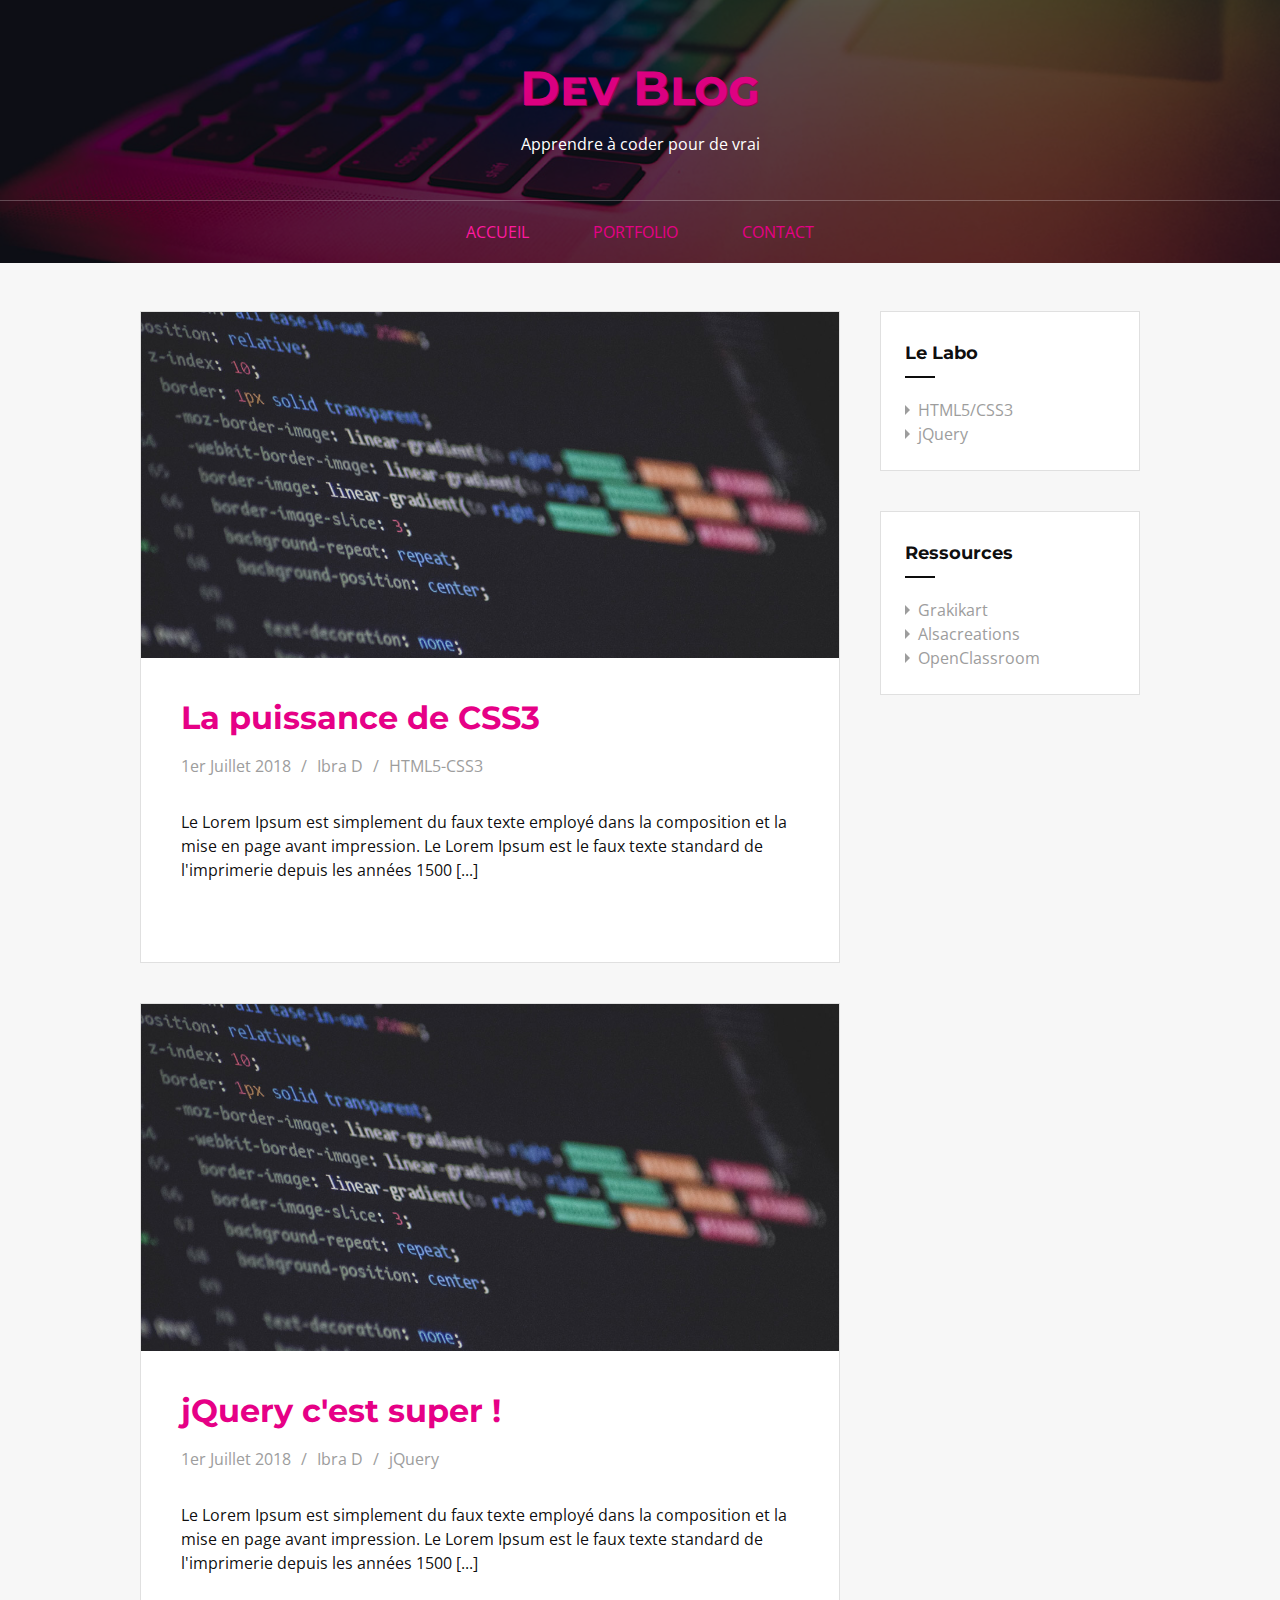
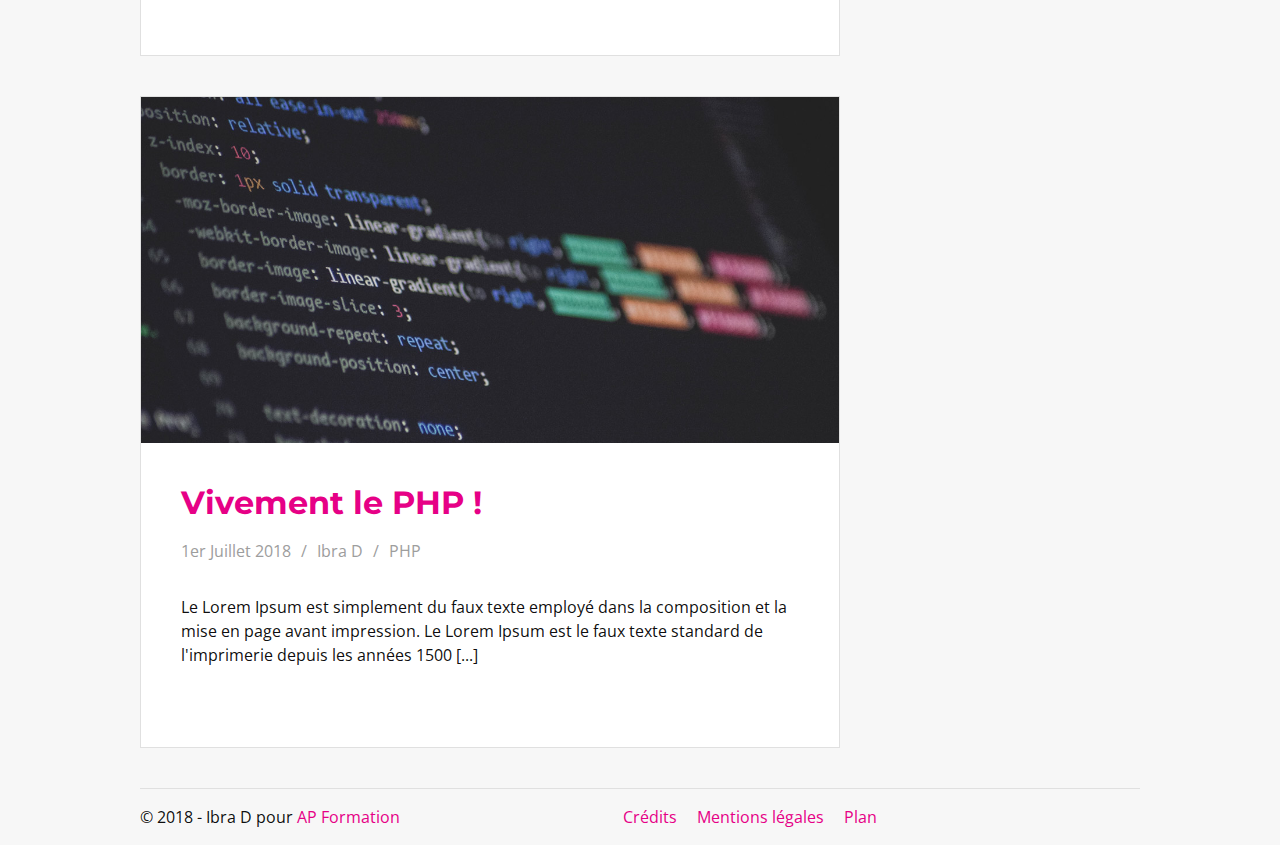
<file: index.html>
<!DOCTYPE html>
<html lang="fr">

<head>
    <meta charset="UTF-8" />
    <meta name="description"
        content="Tutos, conseils astuces pour les Webmasters en HTML5/CSS3, jQuery, WordPress..." />
    <meta name="viewport" content="width=device-width, initial-scale=1.0">
    <title>Accueil &lowast; Le blog des développeurs web</title>
    <link rel="shortcut icon" href="favicon.ico" />
    <link rel="stylesheet" href="css/reset.css" />
    <link rel="stylesheet" href="css/blog_style.css" />
    <link rel="stylesheet" href="css/mobile-blog_style.css">
    <link href="https://fonts.googleapis.com/css?family=Montserrat:300,400,700%7COpen+Sans" rel="stylesheet">
    <link rel="stylesheet" href="https://use.fontawesome.com/releases/v5.1.0/css/all.css"
        integrity="sha384-lKuwvrZot6UHsBSfcMvOkWwlCMgc0TaWr+30HWe3a4ltaBwTZhyTEggF5tJv8tbt" crossorigin="anonymous">
    <link rel="stylesheet" type="text/css" href="css/tooltipster.bundle.min.css" />
    <link rel="stylesheet" href="css/tooltipster-sideTip-shadow.min.css">
    <!--[if lt IE 9]>
<script
src="https://cdnjs.cloudflare.com/ajax/libs/html5shiv/3.7.3/html5shiv.min.js">
</script>
<![endif]-->




</head>

<body id="top">
    <!-- Début entete-->
    <header class="fond">
        <div class="conteneur">
            <div id="entete">
                <h1 class="logo"><a href="index.html">Dev Blog</a></h1>
                <p>Apprendre à coder pour de vrai </p>
            </div>

        </div>

        <nav id="menu">
            <ul>
                <li><a class="actif" href="index.html">Accueil</a></li>
                <li><a href="portfolio.html">Portfolio</a></li>
                <li><a href="contact.html">Contact</a></li>
            </ul>
        </nav>

        <nav id="menu-mobile">
            <i class="fas fa-bars"></i>
            <ul>
                <li><a class="actif" href="index.html">Accueil</a></li>
                <li><a href="portfolio.html">Portfolio</a></li>
                <li><a href="contact.html">Contact</a></li>
            </ul>
        </nav>





    </header>
    <!-- Fin entete-->
    <!-- Début conteneur principal-->
    <main class="principal conteneur flex">
        <!-- Liste des articles-->
        <section id="page">
            <!-- Article 1-->
            <article class="index">
                <a href="la-puissance-de-css3.html">
                    <img src="img/css3.jpg" alt="article sur le langage CSS3">
                </a>
                <div class="presentation">
                    <h2>
                        <a href="la-puissance-de-css3.html">La puissance de CSS3</a>
                    </h2>
                    <p class="infos">
                        <span>1er Juillet 2018</span>/<span><a href="#">Ibra D</a></span>/<span><a
                                href="#">HTML5-CSS3</a></span>
                    </p>
                    <p>
                        Le Lorem Ipsum est simplement du faux texte employé dans la composition et la mise en page avant
                        impression. Le Lorem Ipsum est le faux texte standard de l'imprimerie depuis les années 1500
                        [...]
                    </p>

                </div>
            </article>
            <!-- Fin article 1-->
            <!-- Article 2-->
            <article class="index">
                <a href="#"><img src="img/css3.jpg" alt="CSS3"></a>
                <div class="presentation">
                    <h2>
                        <a href="#">jQuery c'est super !</a>
                    </h2>
                    <p class="infos">
                        <span>1er Juillet 2018</span>/<span><a href="#">Ibra D</a></span>/<span><a
                                href="#">jQuery</a></span>
                    </p>
                    <p>
                        Le Lorem Ipsum est simplement du faux texte employé dans la composition et la mise en page avant
                        impression. Le Lorem Ipsum est le faux texte standard de l'imprimerie depuis les années 1500
                        [...]
                    </p>

                </div>
            </article>
            <!-- Fin article 2-->

            <!-- Article 3-->
            <article class="index">
                <a href="#"><img src="img/css3.jpg" alt="CSS3"></a>
                <div class="presentation">
                    <h2>
                        <a href="#">Vivement le PHP !</a>
                    </h2>
                    <p class="infos">
                        <span>1er Juillet 2018</span>/<span><a href="#">Ibra D</a></span>/<span><a
                                href="#">PHP</a></span>
                    </p>
                    <p>
                        Le Lorem Ipsum est simplement du faux texte employé dans la composition et la mise en page avant
                        impression. Le Lorem Ipsum est le faux texte standard de l'imprimerie depuis les années 1500
                        [...]
                    </p>

                </div>
            </article>
            <!-- Fin article 3-->
        </section>
        <!-- Fin liste des articles -->

        <!-- Début colonne-->
        <aside id="colonne">
            <div class="widget">
                <h3>Le Labo</h3>
                <nav>
                    <ul>
                        <li>
                            <a class="tooltip" title="Zone d'expérimentations HTML/CSS"
                                href="zone-html5.html">HTML5/CSS3</a>
                        </li>
                        <li>
                            <a class="tooltip" title="Faisons des bidouilles en jQuery"
                                href="zone-jquery.html">jQuery</a>
                        </li>
                    </ul>
                </nav>
            </div>
            <div class="widget">
                <h3>Ressources</h3>
                <ul>
                    <li>
                        <a class="tooltip" href="https://www.grafikart.fr/" target="_blank"
                            title="Des super tutos en vidéo">Grakikart</a>
                    </li>
                    <li>
                        <a class="tooltip" href="https://www.alsacreations.com/" target="_blank"
                            title="Les pros du CSS">Alsacreations</a>
                    </li>
                    <li>
                        <a class="tooltip" href="https://openclassrooms.com/dashboard" target="_blank"
                            title="De nombreuses formations de qualité">OpenClassroom</a>
                    </li>
                </ul>
            </div>
        </aside>
        <!-- Fin colonne-->
    </main>
    <!-- Fin conteneur principal-->

    <!-- Début pied de page-->
    <footer class="conteneur">
        <div id="pied" class="flex">
            <small>&copy; 2018 - Ibra D pour <a href="#">AP Formation</a></small>
            <nav id="menu-pied">
                <ul>
                    <li><a href="#">Crédits</a></li>
                    <li><a href="#">Mentions légales</a></li>
                    <li><a href="#">Plan</a></li>
                </ul>
            </nav>

            <ul>
                <li><a href="#"><i class="fab fa-facebook-square fa-lg"></i></a></li>
                <li><a href="#"><i class="fab fa-twitter-square fa-lg"></i></a></li>
                <li><a href="#"><i class="fab fa-linkedin fa-lg"></i></a></li>
            </ul>

        </div>
    </footer>
    <!-- Fin pied de page-->



    <!-- DEBUT JAVASCRIPT-->
    <!-- Bibliotheque jQuery -->
    <script type="text/javascript" src="js/jquery-1.12.4.min.js"></script>

    <!-- Script perso -->
    <script type="text/javascript" src="js/blog_scripts.js"></script>

    <!-- Infobulles-->
    <script type="text/javascript" src="js/tooltipster.bundle.min.js"></script>



    <!-- FIN JAVASCRIPT-->

    <a href="#top" class="top js-scrollTo">
        <i class="fa-lg fas fa-chevron-up"></i>
    </a>
</body>

</html>
</file>
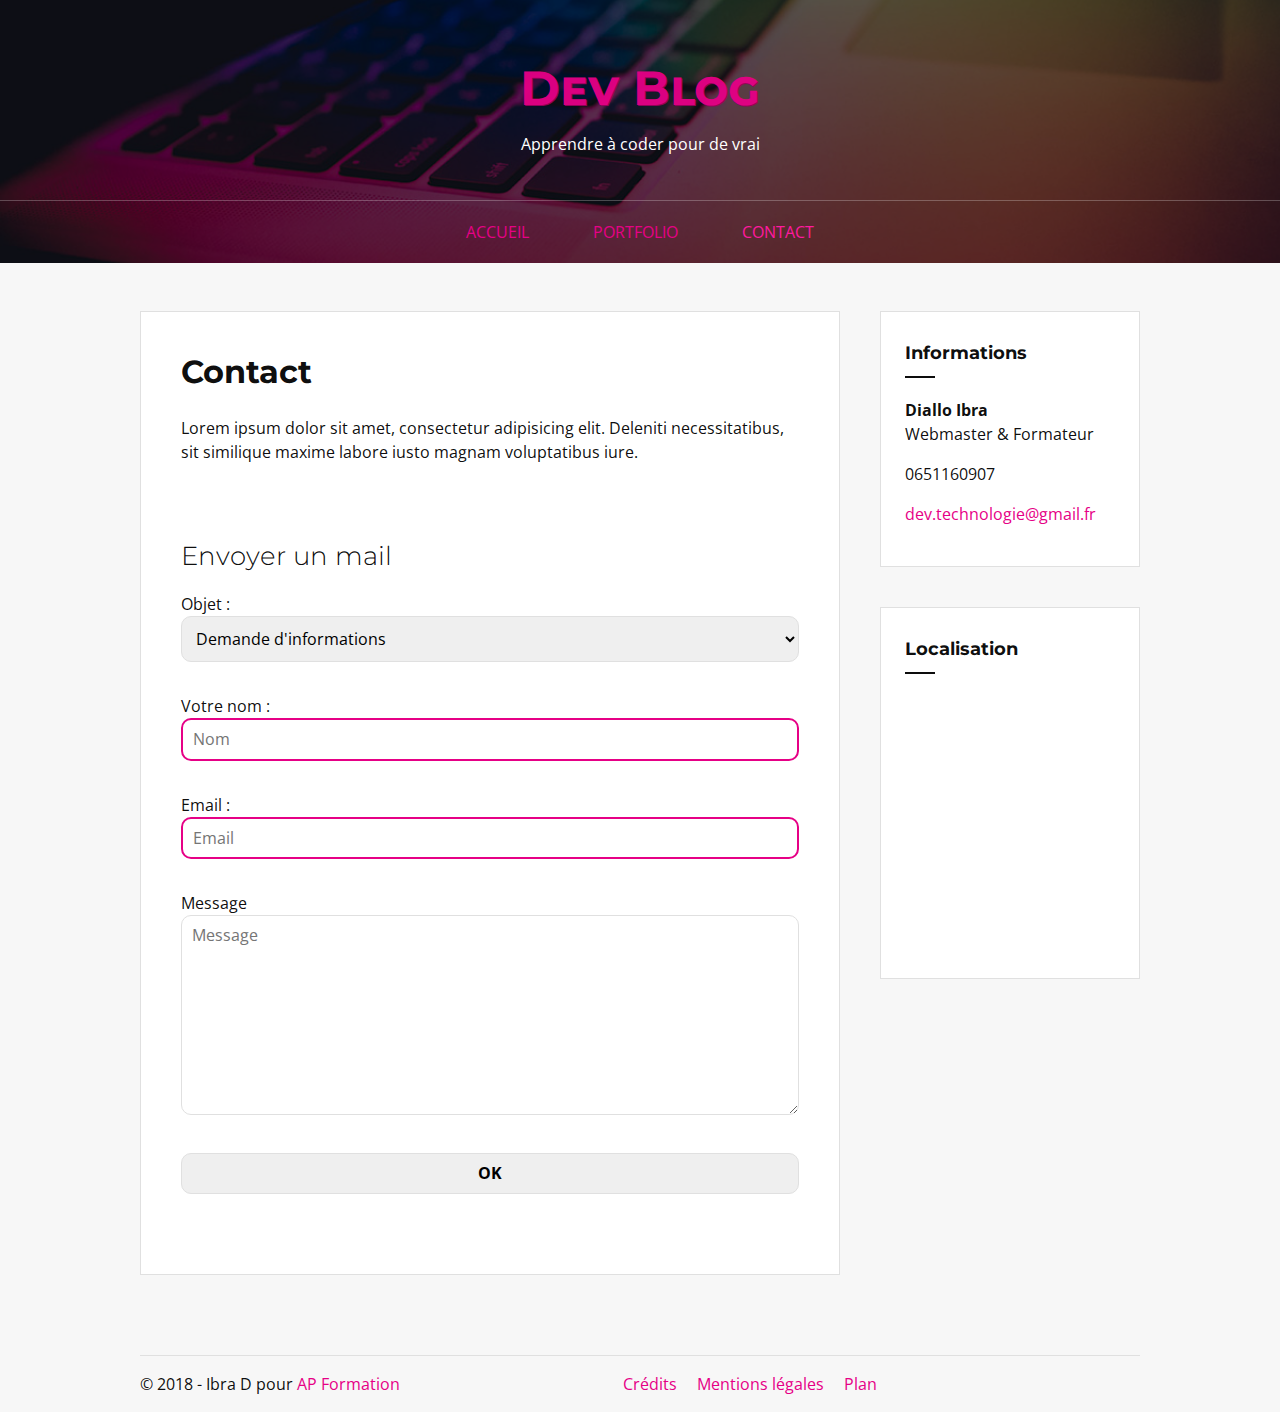
<file: contact.html>
<!DOCTYPE html>
<html lang="fr">

<head>
    <meta charset="UTF-8" />
    <meta name="description" content="Contacter l'artiste" />
    <meta name="viewport" content="width=device-width, initial-scale=1.0">
    <title>Contact &lowast; Le blog des développeurs web</title>
    <link rel="shortcut icon" href="favicon.ico" />
    <link rel="stylesheet" href="css/reset.css" />
    <link rel="stylesheet" href="css/blog_style.css" />
    <link rel="stylesheet" href="css/mobile-blog_style.css">
    <link href="https://fonts.googleapis.com/css?family=Montserrat:300,400,700%7COpen+Sans" rel="stylesheet">
    <link rel="stylesheet" href="https://use.fontawesome.com/releases/v5.1.0/css/all.css"
        integrity="sha384-lKuwvrZot6UHsBSfcMvOkWwlCMgc0TaWr+30HWe3a4ltaBwTZhyTEggF5tJv8tbt" crossorigin="anonymous">


    <!--[if lt IE 9]>
<script
src="https://cdnjs.cloudflare.com/ajax/libs/html5shiv/3.7.3/html5shiv.min.js">
</script>
<![endif]-->
</head>

<body id="top">
    <!-- Début entete-->
    <header class="fond">
        <div class="conteneur">
            <div id="entete">
                <div class="logo"><a href="index.html">Dev Blog</a></div>
                <p>Apprendre à coder pour de vrai</p>
            </div>

        </div>
        <nav id="menu">
            <ul>
                <li><a href="index.html">Accueil</a></li>
                <li><a href="portfolio.html">Portfolio</a></li>
                <li><a class="actif" href="contact.html">Contact</a></li>
            </ul>
        </nav>

        <nav id="menu-mobile">
            <i class="fas fa-bars"></i>
            <ul>
                <li><a class="actif" href="index.html">Accueil</a></li>
                <li><a href="portfolio.html">Portfolio</a></li>
                <li><a href="contact.html">Contact</a></li>
            </ul>
        </nav>
    </header>
    <!-- Fin entete-->
    <!-- Début conteneur principal-->
    <main class="principal conteneur flex">
        <!-- Liste des articles-->
        <article id="page" class="inter">
            <h1>Contact</h1>
            <p>Lorem ipsum dolor sit amet, consectetur adipisicing elit. Deleniti necessitatibus, sit similique maxime
                labore iusto magnam voluptatibus iure.</p>
            <h2>Envoyer un mail</h2>
            <!-- Début formulaire-->
            <div class="formulaire">
                <form action="php/insertion_agent.php" method="post">
                    <!--section 1-->
                    <p>
                        <!--Liste déroulante-->
                        <label for="civilite">Objet :</label>
                        <select id="civilite">
                            <option value="info" selected="selected">Demande d'informations</option>
                            <option value="devis">Demande de devis</option>
                            <option value="autre">Autre</option>
                        </select>
                    </p>

                    <p>
                        <!--Texte (une ligne simle)-->
                        <label for="nom_agent">Votre nom :</label>
                        <input type="text" name="nom_agent" id="nom_agent" placeholder="Nom" required="required" />
                    </p>

                    <p>
                        <!--Email (obligatoire)-->
                        <label for="email">Email :</label>
                        <input type="email" id="email" name="email" placeholder="Email" required />
                    </p>

                    <p>
                        <label for="message">Message</label>
                        <textarea name="message" id="message" placeholder="Message"></textarea>
                    </p>

                    <!--Fin section 2-->

                    <input type="submit" value="OK" />


                </form>
            </div>
            <!--Fin formulaire-->

        </article>
        <!-- Fin liste des articles -->

        <!-- Début colonne-->
        <aside id="colonne">
            <div class="widget">
                <h3>Informations</h3>


                <p>
                    <strong><i class="fas fa-user"></i> Diallo Ibra</strong><br /> Webmaster & Formateur
                </p>
                <p><i class=" fas fa-mobile-alt"></i> 0651160907</p>
                <p><i class="far fa-envelope"></i> <a href="mailto:mail@contact.fr">dev.technologie@gmail.fr</a></p>


            </div>

            <div class="widget">
                <h3>Localisation</h3>
                <iframe
                    src="https://www.google.com/maps/embed?pb=!1m18!1m12!1m3!1d2890.0864372912956!2d1.4003133154955167!3d43.58391587912362!2m3!1f0!2f0!3f0!3m2!1i1024!2i768!4f13.1!3m3!1m2!1s0x12aebba8eead12fb%3A0xef020371ce180798!2sAP+Formation!5e0!3m2!1sfr!2sfr!4v1529660545483"
                    width="500" height="260" frameborder="0" style="border:0" allowfullscreen></iframe>
            </div>

        </aside>
        <!-- Fin colonne-->
    </main>
    <!-- Fin conteneur principal-->

    <!-- Début pied de page-->
    <footer class="conteneur">
        <div id="pied" class="flex">
            <small>&copy; 2018 - Ibra D pour <a href="#">AP Formation</a></small>
            <nav id="menu-pied">
                <ul>
                    <li><a href="#">Crédits</a></li>
                    <li><a href="#">Mentions légales</a></li>
                    <li><a href="#">Plan</a></li>
                </ul>
            </nav>

            <ul>
                <li><a href="#"><i class="fab fa-facebook-square fa-lg"></i></a></li>
                <li><a href="#"><i class="fab fa-twitter-square fa-lg"></i></a></li>
                <li><a href="#"><i class="fab fa-linkedin fa-lg"></i></a></li>
            </ul>

        </div>
    </footer>
    <!-- Fin pied de page-->
    <a title="haut de page" href="#top" class="top js-scrollTo">
        <i class="fas fa-chevron-up fa-lg"></i>
    </a>
    <!-- DEBUT JAVASCRIPT-->
    <!-- Bibliotheque jQuery -->
    <script type="text/javascript" src="js/jquery-1.12.4.min.js"></script>

    <!-- Script perso -->
    <script type="text/javascript" src="js/blog_scripts.js"></script>

    <!-- Infobulles-->
    <script type="text/javascript" src="js/tooltipster.bundle.min.js"></script>
    <!-- FIN JAVASCRIPT-->

</body>

</html>
</file>
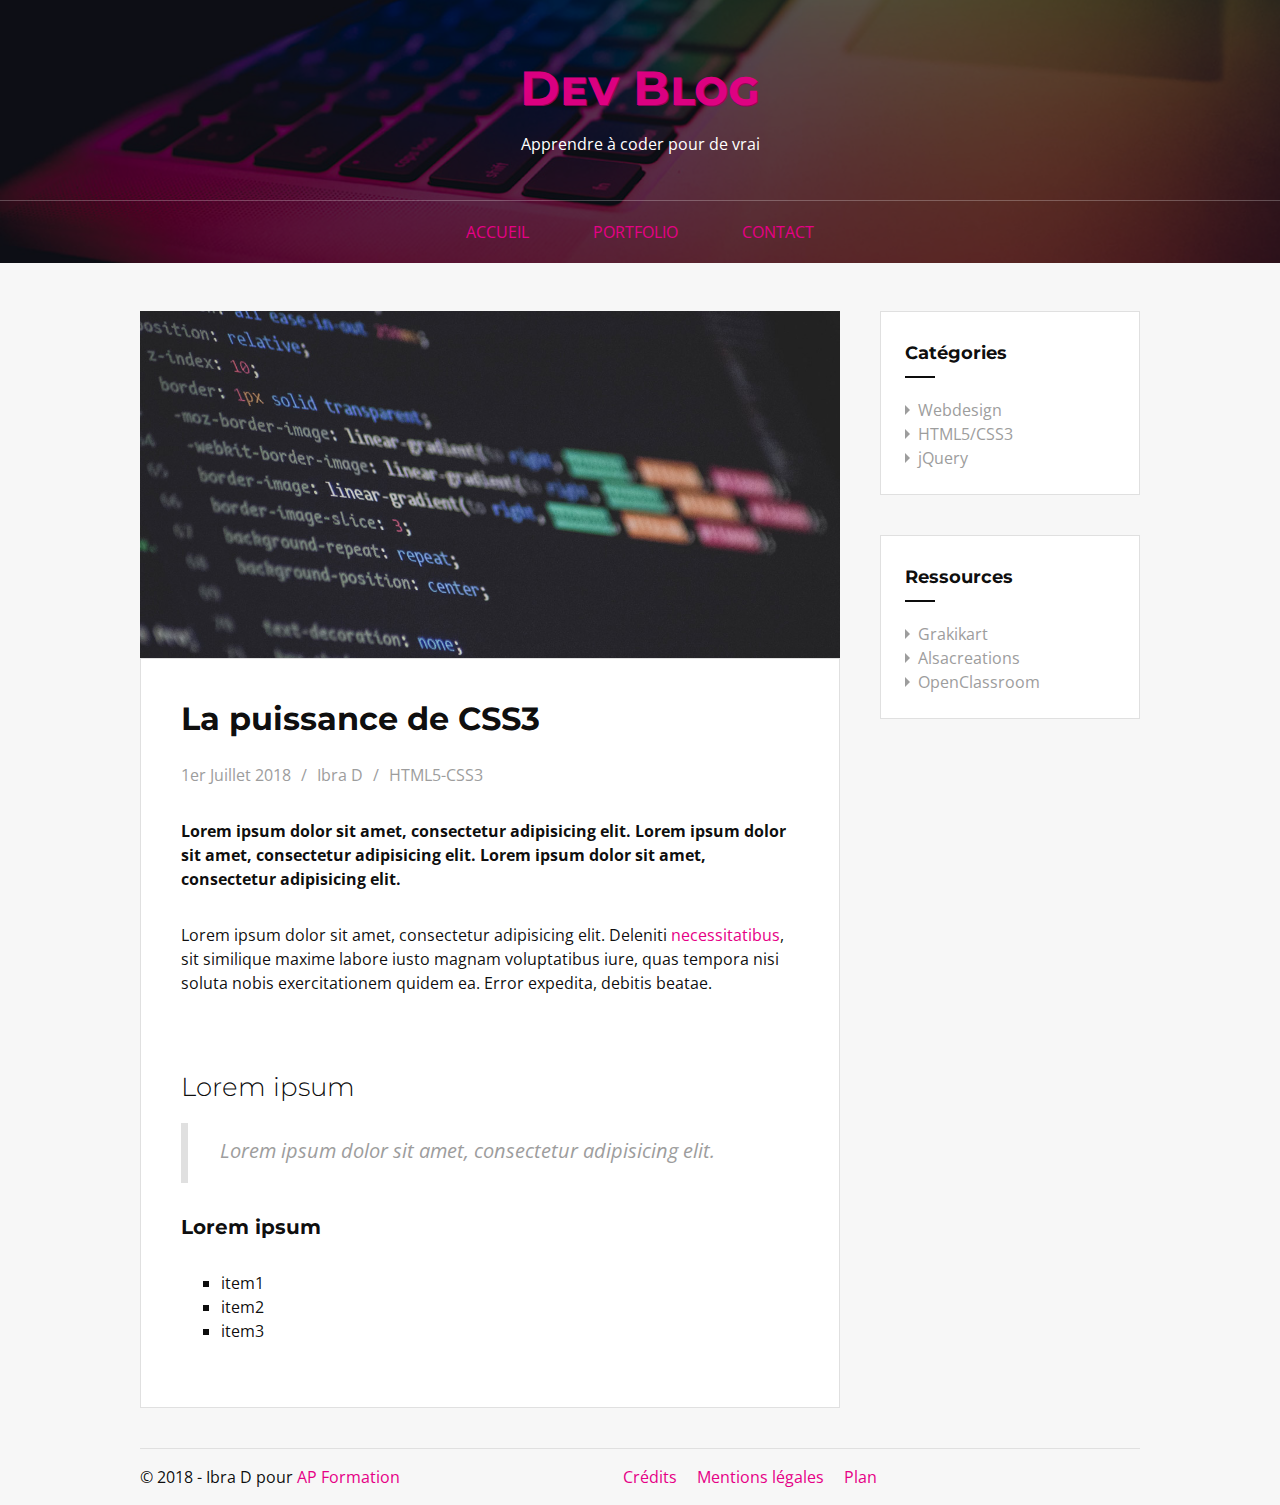
<file: la-puissance-de-css3.html>
<!DOCTYPE html>
<html lang="fr">

<head>
    <meta charset="UTF-8" />
    <meta name="description" content="Réalisations d'un webmaster.." />
    <meta name="viewport" content="width=device-width, initial-scale=1.0">
    <title>La puissance de CSS3 &lowast; Le blog des développeurs web</title>
    <link rel="shortcut icon" href="favicon.ico" />
    <link rel="stylesheet" href="css/reset.css" />
    <link rel="stylesheet" href="css/blog_style.css" />
    <link rel="stylesheet" href="css/mobile-blog_style.css">
    <link href="https://fonts.googleapis.com/css?family=Montserrat:300,400,700%7COpen+Sans" rel="stylesheet">
    <link rel="stylesheet" href="https://use.fontawesome.com/releases/v5.1.0/css/all.css"
        integrity="sha384-lKuwvrZot6UHsBSfcMvOkWwlCMgc0TaWr+30HWe3a4ltaBwTZhyTEggF5tJv8tbt" crossorigin="anonymous">
    <!--[if lt IE 9]>
<script
src="https://cdnjs.cloudflare.com/ajax/libs/html5shiv/3.7.3/html5shiv.min.js">
</script>
<![endif]-->
</head>

<body id="top">
    <!-- Début entete-->
    <header class="fond">
        <div class="conteneur">
            <div id="entete">
                <div class="logo"><a href="index.html">Dev Blog</a></div>
                <p>Apprendre à coder pour de vrai</p>
            </div>

        </div>
        <nav id="menu">
            <ul>
                <li><a href="index.html">Accueil</a></li>
                <li><a href="portfolio.html">Portfolio</a></li>
                <li><a href="contact.html">Contact</a></li>
            </ul>
        </nav>
        <nav id="menu-mobile">
            <i class="fas fa-bars"></i>
            <ul>
                <li><a class="actif" href="index.html">Accueil</a></li>
                <li><a href="portfolio.html">Portfolio</a></li>
                <li><a href="contact.html">Contact</a></li>
            </ul>
        </nav>
    </header>
    <!-- Fin entete-->
    <!-- Début conteneur principal-->
    <main class="principal conteneur flex">
        <!-- Liste des articles-->
        <article id="page">
            <img src="img/css3.jpg" alt="Illustration langage CSS3">
            <div class="inter">
                <h1>La puissance de CSS3</h1>
                <p class="infos">
                    <span>1er Juillet 2018</span>/<span><a href="#">Ibra D</a></span>/<span><a
                            href="#">HTML5-CSS3</a></span>
                </p>
                <p><strong>Lorem ipsum dolor sit amet, consectetur adipisicing elit. Lorem ipsum dolor sit amet,
                        consectetur adipisicing elit. Lorem ipsum dolor sit amet, consectetur adipisicing elit.</strong>
                </p>
                <p>Lorem ipsum dolor sit amet, consectetur adipisicing elit. Deleniti <a href="#">necessitatibus</a>,
                    sit similique maxime labore iusto magnam voluptatibus iure, quas tempora nisi soluta nobis
                    exercitationem quidem ea. Error expedita, debitis beatae.</p>

                <h2>Lorem ipsum</h2>
                <blockquote>
                    <p>Lorem ipsum dolor sit amet, consectetur adipisicing elit.</p>
                </blockquote>

                <h3>Lorem ipsum</h3>
                <ul>
                    <li>item1</li>
                    <li>item2</li>
                    <li>item3</li>
                </ul>

            </div>
        </article>
        <!-- Fin liste des articles -->

        <!-- Début colonne-->
        <aside id="colonne">
            <div class="widget">
                <h3>Catégories</h3>
                <nav>
                    <ul>
                        <li>
                            <a href="#">Webdesign</a>

                        </li>
                        <li>
                            <a href="#">HTML5/CSS3</a>

                        </li>
                        <li>
                            <a href="#">jQuery</a>
                        </li>
                    </ul>
                </nav>
            </div>

            <div class="widget">
                <h3>Ressources</h3>
                <ul>
                    <li>
                        <a href="#">Grakikart</a>
                    </li>
                    <li>
                        <a href="#">Alsacreations</a>
                    </li>
                    <li>
                        <a href="#">OpenClassroom</a>
                    </li>
                </ul>
            </div>
        </aside>
        <!-- Fin colonne-->
    </main>
    <!-- Fin conteneur principal-->

    <!-- Début pied de page-->
    <footer class="conteneur">
        <div id="pied" class="flex">
            <small>&copy; 2018 - Ibra D pour <a href="#">AP Formation</a></small>
            <nav id="menu-pied">
                <ul>
                    <li><a href="#">Crédits</a></li>
                    <li><a href="#">Mentions légales</a></li>
                    <li><a href="#">Plan</a></li>
                </ul>
            </nav>

            <ul>
                <li><a href="#"><i class="fab fa-facebook-square fa-lg"></i></a></li>
                <li><a href="#"><i class="fab fa-twitter-square fa-lg"></i></a></li>
                <li><a href="#"><i class="fab fa-linkedin fa-lg"></i></a></li>
            </ul>

        </div>
    </footer>
    <a title="haut de page" href="#top" class="top js-scrollTo">
        <i class="fas fa-chevron-up fa-lg"></i>
    </a>
    <!-- DEBUT JAVASCRIPT-->
    <!-- Bibliotheque jQuery -->
    <script type="text/javascript" src="js/jquery-1.12.4.min.js"></script>

    <!-- Script perso -->
    <script type="text/javascript" src="js/blog_scripts.js"></script>

    <!-- Infobulles-->
    <script type="text/javascript" src="js/tooltipster.bundle.min.js"></script>


    <!-- FIN JAVASCRIPT-->


</body>

</html>
</file>
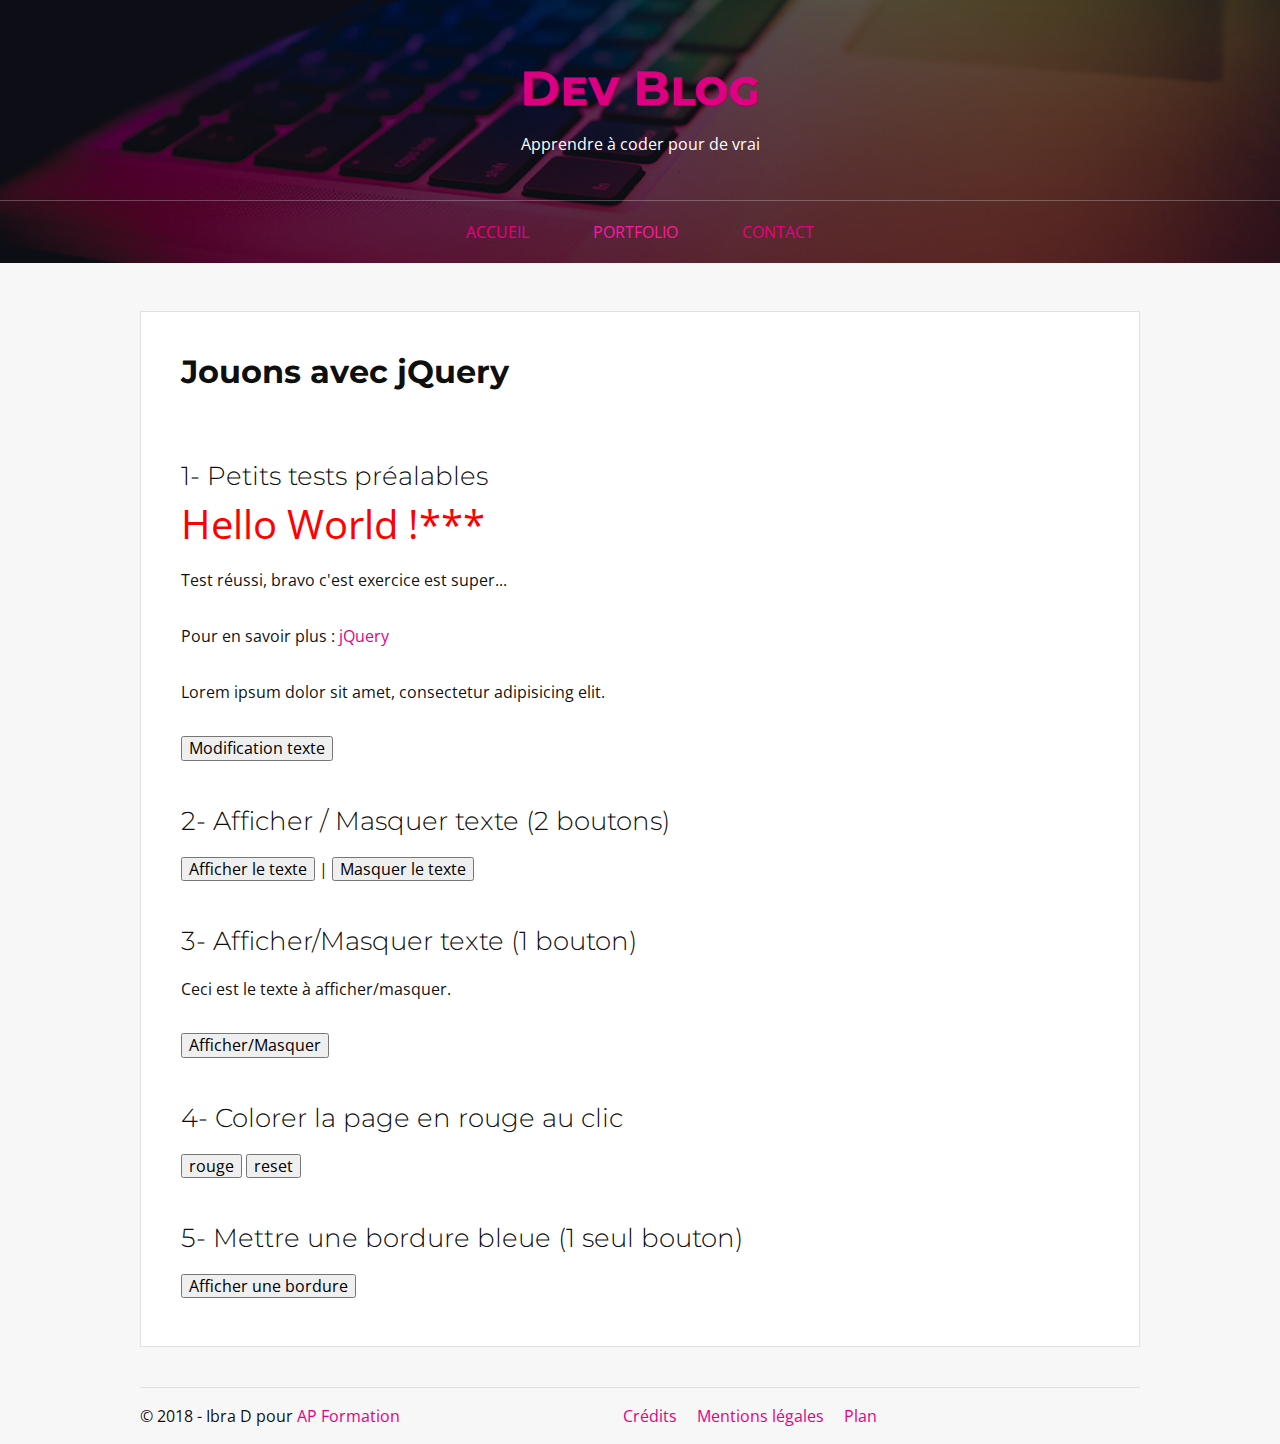
<file: zone-jquery.html>
<!DOCTYPE html>
<html lang="fr">

<head>
    <meta charset="UTF-8" />
    <meta name="description" content="Réalisations d'un webmaster.." />
    <meta name="viewport" content="width=device-width, initial-scale=1.0">
    <title>Zone jQuery &lowast; Le blog des développeurs web</title>
    <link rel="shortcut icon" href="favicon.ico" />
    <link rel="stylesheet" href="css/reset.css" />
    <link rel="stylesheet" href="css/blog_style.css" />
    <link rel="stylesheet" href="css/mobile-blog_style.css">
    <link href="https://fonts.googleapis.com/css?family=Montserrat:300,400,700%7COpen+Sans" rel="stylesheet">
    <link rel="stylesheet" href="https://use.fontawesome.com/releases/v5.1.0/css/all.css"
        integrity="sha384-lKuwvrZot6UHsBSfcMvOkWwlCMgc0TaWr+30HWe3a4ltaBwTZhyTEggF5tJv8tbt" crossorigin="anonymous">
    <!--[if lt IE 9]>
<script
src="https://cdnjs.cloudflare.com/ajax/libs/html5shiv/3.7.3/html5shiv.min.js">
</script>
<![endif]-->
</head>

<body id="top">
    <!-- Début entete-->
    <header class="fond">
        <div class="conteneur">
            <div id="entete">
                <div class="logo"><a href="index.html">Dev Blog</a></div>
                <p>Apprendre à coder pour de vrai</p>
            </div>
        </div>

        <nav id="menu">
            <ul>
                <li><a href="index.html">Accueil</a></li>
                <li><a class="actif" href="portfolio.html">Portfolio</a></li>
                <li><a href="contact.html">Contact</a></li>
            </ul>
        </nav>
        <nav id="menu-mobile">
            <i class="fas fa-bars"></i>
            <ul>
                <li><a class="actif" href="index.html">Accueil</a></li>
                <li><a href="portfolio.html">Portfolio</a></li>
                <li><a href="contact.html">Contact</a></li>
            </ul>
        </nav>
    </header>
    <!-- Fin entete-->
    <!-- Début conteneur principal-->
    <main class="principal conteneur">
        <!-- Liste des articles-->
        <article id="pleine-page" class="inter">
            <h1>Jouons avec jQuery</h1>
            <h2>1- Petits tests préalables</h2>
            <p id="demo1">Du texte manipulé avec Jquery !</p>

            <p>Pour en savoir plus : <a target="_blank" href="https://jquery.com/">jQuery</a></p>

            <p class="intro">
                Lorem ipsum dolor sit amet, consectetur adipisicing elit.
            </p>

            <button id="modif">Modification texte</button>

            <h2>2- Afficher / Masquer texte (2 boutons)</h2>
            <div class="boite">
                <p>Ceci est le texte à afficher/masquer.</p>
            </div>
            <button class="afficher">Afficher le texte</button> |
            <button class="masquer">Masquer le texte</button>


            <h2>3- Afficher/Masquer texte (1 bouton)</h2>
            <div class="boite2">
                <p>Ceci est le texte à afficher/masquer.</p>
            </div>
            <button class="afficher2">Afficher/Masquer</button>


            <h2>4- Colorer la page en rouge au clic</h2>
            <button class="bg-rouge">rouge</button>
            <button class="reset">reset</button>


            <h2>5- Mettre une bordure bleue (1 seul bouton)</h2>
            <button class="border-btn">Afficher une bordure</button>

        </article>
        <!-- Fin liste des articles -->


    </main>
    <!-- Fin conteneur principal-->

    <!-- Début pied de page-->
    <footer class="conteneur">
        <div id="pied" class="flex">
            <small>&copy; 2018 - Ibra D pour <a href="#">AP Formation</a></small>
            <nav id="menu-pied">
                <ul>
                    <li><a href="#">Crédits</a></li>
                    <li><a href="#">Mentions légales</a></li>
                    <li><a href="#">Plan</a></li>
                </ul>
            </nav>

            <ul>
                <li><a href="#"><i class="fab fa-facebook-square fa-lg"></i></a></li>
                <li><a href="#"><i class="fab fa-twitter-square fa-lg"></i></a></li>
                <li><a href="#"><i class="fab fa-linkedin fa-lg"></i></a></li>
            </ul>

        </div>
    </footer>
    <!-- Fin pied de page-->
    <a title="haut de page" href="#top" class="top js-scrollTo">
        <i class="fas fa-chevron-up fa-lg"></i>
    </a>

    <!-- DEBUT JAVASCRIPT-->
    <!-- Bibliotheque jQuery -->
    <script type="text/javascript" src="js/jquery-1.12.4.min.js"></script>

    <!-- Script perso -->
    <script type="text/javascript" src="js/blog_scripts.js"></script>

    <!-- Script de tests sur zone jquery -->
    <script type="text/javascript" src="js/zone_scripts.js"></script>
    <!-- Infobulles-->
    <script type="text/javascript" src="js/tooltipster.bundle.min.js"></script>

    <!-- FIN JAVASCRIPT-->

</body>

</html>
</file>
<file: css/blog_style.css>
/***************************************************
CSS BLOG DES WEBMASTERS
***************************************************/

/***************************************************
GLOBAL
***************************************************/

* {
    box-sizing: border-box;
}

.clear {
    clear: both;
}

.clearfix:before,
.clearfix:after {
    content: "";
    display: table;
}

.clearfix:after {
    clear: both;
}

img,
iframe,
video {
    max-width: 100%;
    vertical-align: middle;
}

.flex {
    display: flex;
    justify-content: space-between;
    flex-wrap: wrap;
}

a,
.widget .fa-envelope + a {
    text-decoration: none;
    color: rgb(230, 0, 134);
    transition: all 0.8s ease;
}

body {
    font-family: 'Open Sans', sans-serif;
    color: rgba(0, 0, 0, 0.95);
    font-size: 1rem;
    line-height: 150%;
    background-color: rgba(0, 0, 0, 0.03);

}

.centre {
    text-align: center;
}

.border50 {
    border-radius: 50%;
}

nav ul {
    padding: 0;
    margin: 0;
    list-style: none;
}

/***************************************************
STRUCTURE
***************************************************/

.fond {
    background-image: url(../img/fond.jpg);
    box-shadow: 0 0 1px 1000px rgba(0, 0, 0, 0.65) inset;
    background-position: center center;
    background-repeat: no-repeat;
    background-size: cover;
}

.conteneur {
    width: 1000px;
    margin: 0 auto;
}

#entete {
    text-align: center;
    padding: 3rem 0;
    color: rgb(255, 255, 255);
}

/** MENU **/

#menu ul {
    list-style: none;
    margin: 0;
    padding: 0;
    display: flex;
    justify-content: center;
    align-items: center;
    border-top: 1px solid rgba(255, 255, 255, 0.25);
    text-transform: uppercase;
}

#menu li:last-child {
    border-right: none;
}

#menu a {
    padding: 1.20rem 2rem;
    display: block;
    font-weight: 400;

}

#menu-mobile {
    display: none;
}
#menu-mobile i{
    cursor: pointer;
    display: block;
    padding-bottom: 10px;
}



.actif {
    font-weight: 400;
    color: rgb(255, 25, 159);

}

.principal {
    padding-top: 3rem;
}

#page {
    width: 700px;
}

#pleine-page {
    width: 100%;
}

.index,
.inter {
    border: 1px solid #e0e0e0;
    margin-bottom: 2.5rem;
    background-color: #ffffff;
}

.index:last-child,
.inter:last-child {
    margin-bottom: 0;
}

.presentation,
.inter {
    padding: 3rem 2.5rem;

}

/** Colonne **/

#colonne {
    width: 260px;
    min-height: 400px;
}

.widget {
    border: 1px solid #e0e0e0;
    background-color: #ffffff;
    padding: 1.5rem;
    margin-bottom: 2.5rem;
}

.widget h3 {
    margin: 0;
    font-size: 1.15rem;
    padding: 5px 0 13px 0;
    position: relative;
    margin-bottom: 20px;
}

.widget h3:after {
    position: absolute;
    bottom: 0;
    left: 0;
    width: 30px;
    height: 2px;
    background-color: rgba(0, 0, 0, 0.95);
    content: "";
}

.widget ul {
    padding: 0;
    margin: 0;
    list-style: none;
}

.widget li {
    position: relative;
    background-image: url(../img/baseline-arrow_right-24px.svg);
    background-position: -10px center;
    background-repeat: no-repeat;
    padding-left: 13px;

}

.widget p {
    padding-bottom: 1rem;
}

.widget a {
    color: #9d9d9d;
    line-height: 150%;
}

/** PIED **/

#pied {
    border-top: 1px solid #e0e0e0;
    min-height: 50px;
    align-items: center;
    font-size: 1rem;
    padding: 1rem 0;
    margin-top: 2.5rem;
}

#pied small {
    font-size: 1rem;
}

footer ul {
    list-style: none;
    display: flex;
    margin: 0;
    padding: 0;
}

footer li {
    margin-left: 20px;
}

/***************************************************
TYPO
***************************************************/

#entete .logo,
#entete p {
    margin: 0;
    line-height: 100%;
    padding: 0;
}

.logo a {
    opacity: 0.95;
    font-variant: small-caps;
    font-size: 3rem;
    display: block;
    padding: 1.5rem 0 2rem 0;
    font-weight: 700;
    text-shadow: 1px 1px 0.5px rgb(152, 0, 91);
}


h1,
h2,
h3,
h4,
h5,
h6,
.logo,
.bouton {
    font-family: 'Montserrat', sans-serif;
    margin: 0;
}

h1,
.logo {
    font-size: 2rem;
    padding: 0 0 2rem 0;
    font-weight: 700;
}

h2 {
    font-size: 1.65rem;
    padding: 3rem 0 1.5rem 0;
    font-weight: 300;
}

h3 {
    font-size: 1.25rem;
    padding: 2rem 0 1rem 0;
    font-weight: 700;
}

h4 {
    font-size: 1rem;
    padding: 2rem 0 1rem 0;
    font-weight: 300;
}

h5 {
    font-size: 0.75rem;
    padding: 2rem 0 1rem 0;
    font-weight: 700;
}

h5 {
    font-size: 0.75rem;
    padding: 2rem 0 1rem 0;
    font-weight: 300;
}

p {
    margin: 0;
    padding: 0 0 2rem 0;
}

.presentation h2 {

    font-size: 2rem;
    font-weight: 700;
    margin: 0;
    padding: 0 0 1.5rem 0;
}

.infos,
.infos span,
.infos a {
    color: #9d9d9d;
}

.infos > span {
    margin: 0 10px;
}

.infos > span:first-child {
    margin-left: 0;
}

blockquote {
    font-size: 1.25rem;
    font-style: italic;
    color: #9d9d9d;
    border-left: 7px solid #e0e0e0;
    margin: 0;
    padding: 1rem 0 1.25rem 2rem;
}

blockquote p {
    margin: 0;
    padding: 0;
}

#page li,
#pleine-page li {
    list-style: square;
}

/***************************************************
formulaire
***************************************************/

.formulaire form {
    padding-bottom: 2rem;
}

label {
    display: block;
}

input,
textarea,
select {
    border: 1px solid #e0e0e0;
    font-size: 1rem;
    padding: 10px;
    width: 100%;
    border-radius: 10px;
}

input[type="submit"] {
    font-weight: bold;
    cursor: pointer;
}

textarea {
    min-height: 200px;
}

input:required {}

input:focus {
    background-color: #b5b5b5;
    color: white;
}

input:invalid {
    border: 2px solid rgb(230, 0, 134);
    box-shadow: none;

}

/***************************************************
Page zone HTML5/CSS3 (tests CSS3)
***************************************************/

.fond-video {
    width: 100%;
    height: 200px;
    overflow: hidden;
    position: relative;

}

#pleine-page .titre-absolu {
    text-align: center;
    color: white;
    background-color: rgba(0, 0, 0, 0.7);
    position: absolute;
    top: 0;
    left: 0px;
    width: 100%;
    height: 200px;
    margin: 0;
    padding-top: 90px;
    z-index: 50;
}

.tim {

    border: 2px solid #e0e0e0;
}

.text-shadow {
    text-shadow: 1px 1px 0.5px rgb(230, 0, 134), -1px -1px 0.5px rgb(230, 0, 134);
    font-weight: bold;
    color: white;
}

.bouton {
    padding: 7px 14px;
    line-height: 100%;
    font-weight: bold;
    color: #fff;
    box-shadow: 0 2px 2px 0 rgba(0, 0, 0, 0.14), 0 3px 1px -2px rgba(0, 0, 0, 0.12), 0 1px 5px 0 rgba(0, 0, 0, 0.2);
    background-color: rgb(230, 0, 134);
    border-radius: 2px;
    text-transform: uppercase;
    font-size: 0.9rem;
}

.bouton:hover {
    box-shadow: 0 3px 3px 0 rgba(0, 0, 0, 0.14), 0 1px 7px 0 rgba(0, 0, 0, 0.12), 0 3px 1px -1px rgba(0, 0, 0, 0.2);
    color: white;
    background-color: rgb(255, 25, 159);
}

.bouton:active {
    box-shadow: none;
}

.transition {
    width: 100px;
    height: 100px;
    background-color: black;
    transition-duration: 2s;
    transition-property: all;
    transition-timing-function: cubic-bezier(.57, .09, .85, .33);
}

.transition:hover {
    margin: 25px 0 0 25px;
    background-color: rgb(255, 25, 159);
    width: 50px;
    height: 50px;
    border-radius: 50%;
}


.colonne {
    column-count: 3;
    column-width: auto;
    column-gap: 30px;
    column-rule: 1px solid #e0e0e0;
}

.degrade {
    min-height: 100px;
    border: 1px solid grey;
    background-color: orange;
    background-image: linear-gradient(to right, red, orange, yellow, green, blue,
    indigo, violet);
}

.rotate {
    width: 200px;
    height: 200px;
    background-color: red;
    transition: all 2s ease;
    cursor: pointer;

}

.rotate p {
    color: #fff;
    padding: 15px
}

.rotate:hover {
    transform: rotate(360deg)
}

.scale-content {
    width: 150px;
    height: 150px;
    border: 2px solid grey;
    overflow: hidden;
    cursor: crosshair;
}

.scale-content img {
    transition: all 1s ease;
    filter: grayscale(100%);
}

.scale-content img:hover {
    transform: scale(2);
    filter: none;
}

.origin {
    width: 50px;
    height: 50px;
    background-color: red;
    transition: all 2s ease;
}

.origin:hover {
    transform: rotate(180deg);
    transform-origin: 0 0;

}

.drop-shadow {

    -webkit-filter: drop-shadow(2px 2px 5px grey);
    filter: drop-shadow(2px 2px 5px grey);
}

.anim {
    overflow: hidden;
    width: 150px;
    height: 150px;
    animation-name: deplacement;
    animation-duration: 5s;
    animation-iteration-count: infinite;
    animation-timing-function: linear;
    border-radius: 50%;
}

@keyframes deplacement {

    0% {
        border: 5px solid red;
        margin-left: 0;
        transform: rotate(0deg);
    }

    50% {
        border: 5px solid green;
        margin-left: 300px;
        transform: rotate(360deg);
    }

    100% {
        border: 5px solid blue;
        margin-left: 0;
        transform: rotate(-360deg);
    }

}


/* Accordion */
.accordion h3{
    background-color: rgba(230, 0, 134,0.7);
    color: white;
    cursor: pointer;
    padding: 1.5rem;
    margin-top: 10px;
    box-shadow: 0 2px 2px 0 rgba(0, 0, 0, 0.14), 0 3px 1px -2px rgba(0, 0, 0, 0.12), 0 1px 5px 0 rgba(0, 0, 0, 0.2);
}
.accordion h3+div{
    padding: 1.5rem;
    border: 1px solid rgb(230, 0, 134);
}
.accordion .ui-state-active, .accordion h3:hover {
    box-shadow: none;
    background-color: rgb(230, 0, 134)
}

/* Tabs */
#pleine-page .tabs>ul{
    padding: 0;
    margin: 0;
    display: flex;
}
#pleine-page .tabs>ul>li{
    list-style: none;
    flex-grow: 1;
    padding: 1rem;
}
#pleine-page .tabs>ul>li>a{
    color: rgb(230, 0, 134);
    display: block;
    border-bottom: 3px solid rgb(230, 0, 134);
    font-size: 1.25rem;
    line-height: 150%;
}
#pleine-page .tabs>ul>.ui-state-active>a{
    color:rgba(0, 0, 0, 0.95);
    font-weight: bold;
     border-bottom: 3px solid rgba(0, 0, 0, 0.95);
}

/***************************************************
Page Portfolio
***************************************************/

/** Galerie alsacreations */

.alsa * {
    padding: 0;
    margin: 0;
    border: 0;
}

.alsa ul {
    font-size: 11px;
    overflow: auto;
    padding: 15px 0 30px 30px;
    margin: 0 auto;
    background-color: rgba(0, 0, 0, 0.03);
    list-style: none;
}

.alsa li {
    width: 160px;
    height: 160px;
    overflow: hidden;
    float: left;
    margin: 14px 14px 0 0;
    cursor: url(../img/bug.png), pointer;
}

.alsa p {
    height: 40px;
    padding: 0 10px;
    opacity: .8;
    color: #fff;
    line-height: 130%;
    background: #000;
    transition: margin-top .2s ease-out;
}

.alsa li:hover p {
    margin-top: -40px;
}

.alsa strong {
    display: block;
    padding-top: 3px;
    font-weight: 700;
}
/** Galerie fancybox */
#pleine-page .fancy {
    display: flex;
    flex-wrap: wrap;
    justify-content: space-between;
    padding: 0;
    margin: 0;
    
}
#pleine-page .fancy li{
    list-style: none;
    box-shadow: 0 2px 2px 0 rgba(0, 0, 0, 0.14), 0 3px 1px -2px rgba(0, 0, 0, 0.12), 0 1px 5px 0 rgba(0, 0, 0, 0.2);
    margin: 0 0 1rem 0;
}

/** Owl Carousel*/

.owl-dots {
text-align: center;
}
.owl-dot {
display: inline-block;
margin-right: 10px;
}
.owl-dot span {
background-color: #FFF;
display: inline-block;
width: 10px;
height: 10px;
border-radius: 50%;
border: 1px solid rgb(255, 25, 159);
}
.active span {
background-color: rgb(255, 25, 159);
}
.owl-prev,.owl-next{
    position: absolute;
    top: 45%; 
}
.owl-prev i,.owl-next i{
font-size: 40px; color: rgb(255, 25, 159);
}
.owl-prev {left: -30px;}

.owl-next{right: -30px;}


/***************************************************
ZONE JQUERY
***************************************************/

#pleine-page.rouge {
    background-color: #e9001d;
}

.conteneur .border {
    border: 2px solid blue;
}

.boite {
    padding: 10px;
    background-color: rgba(0, 0, 0, 0.1);
    border: 1px solid rgba(0, 0, 0, 0.2);
    font-size: 90%;
}

button:focus,
button:hover {
    opacity: 0.8;
}

button:focus {
    cursor: default;
}



.top{
    display: block;
    width: 40px;
    height: 40px;
    border-radius: 50%;
    background-color: rgba(0,0,0,0.3);
    padding: 8px 0 0 11px;
    position: fixed;
    color: #fff;
    right: 1rem;
    bottom: 1rem;
    z-index: 100;
    opacity: 0;
    transition: all 2s ease;
}
.top.affiche{
    opacity: 1;
}

.fixe{
    position: fixed;
    z-index: 200;
    top: 0;
    left: 0;
    right: 0;
    background-color: rgba(250,250,250,0.99);
    box-shadow: 0 2px 11px -2px rgba(0,0,0,0.7);
    
}

#menu.fixe a{
    padding: 0.75rem 1.5rem;
    font-size: 0.95rem
}
</file>
<file: css/mobile-blog_style.css>
@media screen and (max-width:1000px){
    
    .conteneur{
        width: 90%;
    }
    #page{
        width: 70%;
    }
    #colonne{
        width: 25%;
    }
    
/** FIN Media Queries 1000    */
}

@media screen and (max-width:700px){
    .logo a{
        font-size: 2.5rem;
        padding: 1rem 0 1rem 0;
    }
    
    #menu{
        display: none;
    }
    #menu-mobile{
        display: block;
        text-align: center;
    }
    #menu-mobile i{
        color: white;
        font-size: 25px;
    }
    #menu-mobile ul{
        padding-top: 0.5rem;
    }
    #menu-mobile li{
        background-color: rgba(0, 0, 0, 0.95);
        border-bottom: 1px solid rgba(255, 255, 255, 0.25);
    }
    #menu-mobile a{
        padding: 0.5rem 0;
        display: block;
        color: white;
        font-weight: bold;
    }
    
    #entete{
        line-height: 200%;
        padding: 2rem 0;
    }
    .conteneur{
        width: 95%;
    }
    .presentation, .inter {
    padding: 3rem 1.5rem;
    }
    #menu a{
        padding: 1.20rem 1rem;
    }
    #page,#pleine-page{
        width: 100%;
        text-align: center;
    }
    #contact #page, #contact #pleine-page{
        order: 2;
    }
    #colonne{
        margin-top: 2rem;
        width: 100%;
        text-align: center;
    }
    #contact #colonne{
        order: 1;
    }
    #colonne li{
        background-image: none;
    }
    .widget h3:after{
        left: 47%;
    }
    #menu-pied{
        padding: 1rem 0;
        
    }
    footer li{
        margin-right: 0;
        margin-left: 10px;
    }
    
/** FIN Media Queries 700   */
}

@media screen and (max-width:400px){
    .conteneur{
        width: 100%;
    }
    #menu a{
        padding: 1.20rem 1rem 1.20rem 0;
    }
    
    
/** FIN Media Queries 400   */ 
}
</file>
<file: css/tooltipster.bundle.min.css>
.tooltipster-fall,.tooltipster-grow.tooltipster-show{-webkit-transition-timing-function:cubic-bezier(.175,.885,.32,1);-moz-transition-timing-function:cubic-bezier(.175,.885,.32,1.15);-ms-transition-timing-function:cubic-bezier(.175,.885,.32,1.15);-o-transition-timing-function:cubic-bezier(.175,.885,.32,1.15)}.tooltipster-base{display:flex;pointer-events:none;position:absolute}.tooltipster-box{flex:1 1 auto}.tooltipster-content{box-sizing:border-box;max-height:100%;max-width:100%;overflow:auto}.tooltipster-ruler{bottom:0;left:0;overflow:hidden;position:fixed;right:0;top:0;visibility:hidden}.tooltipster-fade{opacity:0;-webkit-transition-property:opacity;-moz-transition-property:opacity;-o-transition-property:opacity;-ms-transition-property:opacity;transition-property:opacity}.tooltipster-fade.tooltipster-show{opacity:1}.tooltipster-grow{-webkit-transform:scale(0,0);-moz-transform:scale(0,0);-o-transform:scale(0,0);-ms-transform:scale(0,0);transform:scale(0,0);-webkit-transition-property:-webkit-transform;-moz-transition-property:-moz-transform;-o-transition-property:-o-transform;-ms-transition-property:-ms-transform;transition-property:transform;-webkit-backface-visibility:hidden}.tooltipster-grow.tooltipster-show{-webkit-transform:scale(1,1);-moz-transform:scale(1,1);-o-transform:scale(1,1);-ms-transform:scale(1,1);transform:scale(1,1);-webkit-transition-timing-function:cubic-bezier(.175,.885,.32,1.15);transition-timing-function:cubic-bezier(.175,.885,.32,1.15)}.tooltipster-swing{opacity:0;-webkit-transform:rotateZ(4deg);-moz-transform:rotateZ(4deg);-o-transform:rotateZ(4deg);-ms-transform:rotateZ(4deg);transform:rotateZ(4deg);-webkit-transition-property:-webkit-transform,opacity;-moz-transition-property:-moz-transform;-o-transition-property:-o-transform;-ms-transition-property:-ms-transform;transition-property:transform}.tooltipster-swing.tooltipster-show{opacity:1;-webkit-transform:rotateZ(0);-moz-transform:rotateZ(0);-o-transform:rotateZ(0);-ms-transform:rotateZ(0);transform:rotateZ(0);-webkit-transition-timing-function:cubic-bezier(.23,.635,.495,1);-webkit-transition-timing-function:cubic-bezier(.23,.635,.495,2.4);-moz-transition-timing-function:cubic-bezier(.23,.635,.495,2.4);-ms-transition-timing-function:cubic-bezier(.23,.635,.495,2.4);-o-transition-timing-function:cubic-bezier(.23,.635,.495,2.4);transition-timing-function:cubic-bezier(.23,.635,.495,2.4)}.tooltipster-fall{-webkit-transition-property:top;-moz-transition-property:top;-o-transition-property:top;-ms-transition-property:top;transition-property:top;-webkit-transition-timing-function:cubic-bezier(.175,.885,.32,1.15);transition-timing-function:cubic-bezier(.175,.885,.32,1.15)}.tooltipster-fall.tooltipster-initial{top:0!important}.tooltipster-fall.tooltipster-dying{-webkit-transition-property:all;-moz-transition-property:all;-o-transition-property:all;-ms-transition-property:all;transition-property:all;top:0!important;opacity:0}.tooltipster-slide{-webkit-transition-property:left;-moz-transition-property:left;-o-transition-property:left;-ms-transition-property:left;transition-property:left;-webkit-transition-timing-function:cubic-bezier(.175,.885,.32,1);-webkit-transition-timing-function:cubic-bezier(.175,.885,.32,1.15);-moz-transition-timing-function:cubic-bezier(.175,.885,.32,1.15);-ms-transition-timing-function:cubic-bezier(.175,.885,.32,1.15);-o-transition-timing-function:cubic-bezier(.175,.885,.32,1.15);transition-timing-function:cubic-bezier(.175,.885,.32,1.15)}.tooltipster-slide.tooltipster-initial{left:-40px!important}.tooltipster-slide.tooltipster-dying{-webkit-transition-property:all;-moz-transition-property:all;-o-transition-property:all;-ms-transition-property:all;transition-property:all;left:0!important;opacity:0}@keyframes tooltipster-fading{0%{opacity:0}100%{opacity:1}}.tooltipster-update-fade{animation:tooltipster-fading .4s}@keyframes tooltipster-rotating{25%{transform:rotate(-2deg)}75%{transform:rotate(2deg)}100%{transform:rotate(0)}}.tooltipster-update-rotate{animation:tooltipster-rotating .6s}@keyframes tooltipster-scaling{50%{transform:scale(1.1)}100%{transform:scale(1)}}.tooltipster-update-scale{animation:tooltipster-scaling .6s}.tooltipster-sidetip .tooltipster-box{background:#565656;border:2px solid #000;border-radius:4px}.tooltipster-sidetip.tooltipster-bottom .tooltipster-box{margin-top:8px}.tooltipster-sidetip.tooltipster-left .tooltipster-box{margin-right:8px}.tooltipster-sidetip.tooltipster-right .tooltipster-box{margin-left:8px}.tooltipster-sidetip.tooltipster-top .tooltipster-box{margin-bottom:8px}.tooltipster-sidetip .tooltipster-content{color:#fff;line-height:18px;padding:6px 14px}.tooltipster-sidetip .tooltipster-arrow{overflow:hidden;position:absolute}.tooltipster-sidetip.tooltipster-bottom .tooltipster-arrow{height:10px;margin-left:-10px;top:0;width:20px}.tooltipster-sidetip.tooltipster-left .tooltipster-arrow{height:20px;margin-top:-10px;right:0;top:0;width:10px}.tooltipster-sidetip.tooltipster-right .tooltipster-arrow{height:20px;margin-top:-10px;left:0;top:0;width:10px}.tooltipster-sidetip.tooltipster-top .tooltipster-arrow{bottom:0;height:10px;margin-left:-10px;width:20px}.tooltipster-sidetip .tooltipster-arrow-background,.tooltipster-sidetip .tooltipster-arrow-border{height:0;position:absolute;width:0}.tooltipster-sidetip .tooltipster-arrow-background{border:10px solid transparent}.tooltipster-sidetip.tooltipster-bottom .tooltipster-arrow-background{border-bottom-color:#565656;left:0;top:3px}.tooltipster-sidetip.tooltipster-left .tooltipster-arrow-background{border-left-color:#565656;left:-3px;top:0}.tooltipster-sidetip.tooltipster-right .tooltipster-arrow-background{border-right-color:#565656;left:3px;top:0}.tooltipster-sidetip.tooltipster-top .tooltipster-arrow-background{border-top-color:#565656;left:0;top:-3px}.tooltipster-sidetip .tooltipster-arrow-border{border:10px solid transparent;left:0;top:0}.tooltipster-sidetip.tooltipster-bottom .tooltipster-arrow-border{border-bottom-color:#000}.tooltipster-sidetip.tooltipster-left .tooltipster-arrow-border{border-left-color:#000}.tooltipster-sidetip.tooltipster-right .tooltipster-arrow-border{border-right-color:#000}.tooltipster-sidetip.tooltipster-top .tooltipster-arrow-border{border-top-color:#000}.tooltipster-sidetip .tooltipster-arrow-uncropped{position:relative}.tooltipster-sidetip.tooltipster-bottom .tooltipster-arrow-uncropped{top:-10px}.tooltipster-sidetip.tooltipster-right .tooltipster-arrow-uncropped{left:-10px}
</file>
<file: css/tooltipster-sideTip-shadow.min.css>
.tooltipster-sidetip.tooltipster-shadow .tooltipster-box{border:none;border-radius:5px;background:#fff;box-shadow:0 0 10px 6px rgba(0,0,0,.1)}.tooltipster-sidetip.tooltipster-shadow.tooltipster-bottom .tooltipster-box{margin-top:6px}.tooltipster-sidetip.tooltipster-shadow.tooltipster-left .tooltipster-box{margin-right:6px}.tooltipster-sidetip.tooltipster-shadow.tooltipster-right .tooltipster-box{margin-left:6px}.tooltipster-sidetip.tooltipster-shadow.tooltipster-top .tooltipster-box{margin-bottom:6px}.tooltipster-sidetip.tooltipster-shadow .tooltipster-content{color:#8d8d8d}.tooltipster-sidetip.tooltipster-shadow .tooltipster-arrow{height:6px;margin-left:-6px;width:12px}.tooltipster-sidetip.tooltipster-shadow.tooltipster-left .tooltipster-arrow,.tooltipster-sidetip.tooltipster-shadow.tooltipster-right .tooltipster-arrow{height:12px;margin-left:0;margin-top:-6px;width:6px}.tooltipster-sidetip.tooltipster-shadow .tooltipster-arrow-background{display:none}.tooltipster-sidetip.tooltipster-shadow .tooltipster-arrow-border{border:6px solid transparent}.tooltipster-sidetip.tooltipster-shadow.tooltipster-bottom .tooltipster-arrow-border{border-bottom-color:#fff}.tooltipster-sidetip.tooltipster-shadow.tooltipster-left .tooltipster-arrow-border{border-left-color:#fff}.tooltipster-sidetip.tooltipster-shadow.tooltipster-right .tooltipster-arrow-border{border-right-color:#fff}.tooltipster-sidetip.tooltipster-shadow.tooltipster-top .tooltipster-arrow-border{border-top-color:#fff}.tooltipster-sidetip.tooltipster-shadow.tooltipster-bottom .tooltipster-arrow-uncropped{top:-6px}.tooltipster-sidetip.tooltipster-shadow.tooltipster-right .tooltipster-arrow-uncropped{left:-6px}
</file>
